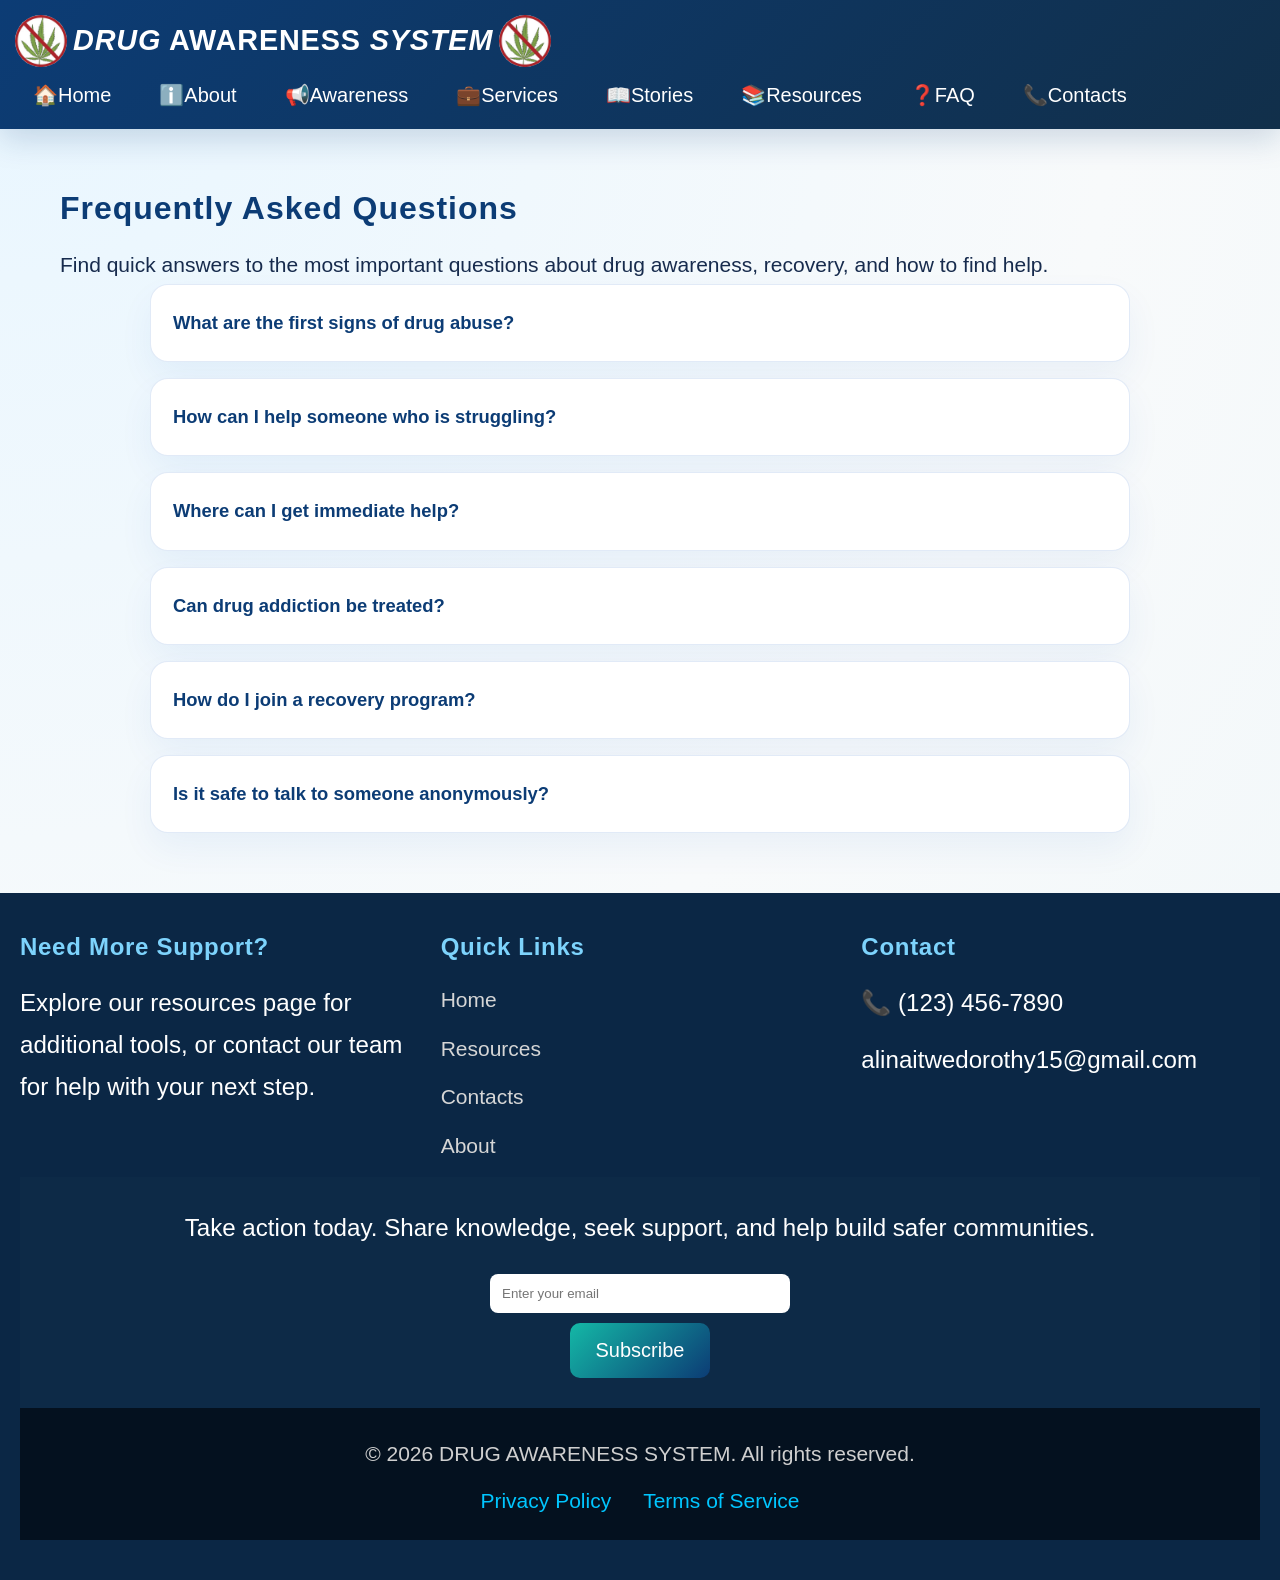
<file: FAQ.html>
<!DOCTYPE html>
<html lang="en">
<head>
  <meta charset="UTF-8">
  <meta name="viewport" content="width=device-width, initial-scale=1.0">
  <title>FAQ | Drug Abuse Awareness</title>
  <link rel="stylesheet" href="./styling.css">
  <link href="https://fonts.googleapis.com/css2?family=Roboto:wght@400;700&display=swap" rel="stylesheet">
</head>
<body>
  <header>
    <div class="banner">
      <div class="brand">
        <img src="./assets/logo.jpeg" alt="logo" class="logo">
        <h1><b><i>DRUG</i></b> AWARENESS <b><i>SYSTEM</i></b></h1>
        <img src="./assets/logo.jpeg" alt="logo" class="logo">
      </div>
      <div class="menu-toggle" onclick="toggleMenu()"><img src="./assets/menu.jpeg" alt="Menu"></div>
      <nav class="nav-bar">
        <ul>
          <li><a href="./index.html">🏠Home</a></li>
          <li><a href="./about.html">ℹ️About</a></li>
          <li><a href="./awareness.html">📢Awareness</a></li>
          <li><a href="./services.html">💼Services</a></li>
          <li><a href="./stories.html">📖Stories</a></li>
          <li><a href="./resources.html">📚Resources</a></li>
          <li><a href="./FAQ.html">❓FAQ</a></li>
          <li><a href="./contacts.html">📞Contacts</a></li>
        </ul>
      </nav>
    </div>
  </header>
  <main class="page-content">
    <section class="page-section">
      <h2>Frequently Asked Questions</h2>
      <p>Find quick answers to the most important questions about drug awareness, recovery, and how to find help.</p>
      <div class="faq-list">
        <details>
          <summary>What are the first signs of drug abuse?</summary>
          <p>Common signs include sudden mood changes, withdrawal from family or friends, poor personal hygiene, and changes in sleeping or eating habits.</p>
        </details>
        <details>
          <summary>How can I help someone who is struggling?</summary>
          <p>Offer support without judgement, encourage professional help, and connect them with trusted resources or support groups.</p>
        </details>
        <details>
          <summary>Where can I get immediate help?</summary>
          <p>Contact local hotlines, health clinics, or community support centers. If in danger, call emergency services immediately.</p>
        </details>
        <details>
          <summary>Can drug addiction be treated?</summary>
          <p>Yes. Treatment options include counseling, medical support, recovery programs, peer support groups, and long-term follow-up care.</p>
        </details>
        <details>
          <summary>How do I join a recovery program?</summary>
          <p>Speak with a healthcare professional or counselor who can recommend programs based on your location, needs, and level of support.</p>
        </details>
        <details>
          <summary>Is it safe to talk to someone anonymously?</summary>
          <p>Yes. Many hotlines and support services provide anonymous help so you can get advice without sharing personal details.</p>
        </details>
      </div>
    </section>
  </main>
  <footer class="footer">
    <div class="footer-container">
      <div class="footer-section">
        <h2>Need More Support?</h2>
        <p>Explore our resources page for additional tools, or contact our team for help with your next step.</p>
      </div>
      <div class="footer-section">
        <h3>Quick Links</h3>
        <ul>
          <li><a href="./index.html">Home</a></li>
          <li><a href="./resources.html">Resources</a></li>
          <li><a href="./contacts.html">Contacts</a></li>
          <li><a href="./about.html">About</a></li>
        </ul>
      </div>
      <div class="footer-section">
        <h3>Contact</h3>
        <p>📞 (123) 456-7890</p>
        <p>alinaitwedorothy15@gmail.com</p>
      </div>
    </div>
    <div class="footer-alert">
      <p>Take action today. Share knowledge, seek support, and help build safer communities.</p>
      <input type="email" placeholder="Enter your email">
      <button class="btn">Subscribe</button>
    </div>
    <div class="footer-bottom">
      <p>&copy; 2026 DRUG AWARENESS SYSTEM. All rights reserved.</p>
      <div class="footer-links">
        <a href="#">Privacy Policy</a>
        <a href="#">Terms of Service</a>
      </div>
    </div>
  </footer>
<script>
function toggleMenu() {
  const nav = document.querySelector('.nav-bar');
  if (!nav) return;
  nav.classList.toggle('open');
}
</script>
</body>
</html>
</file>
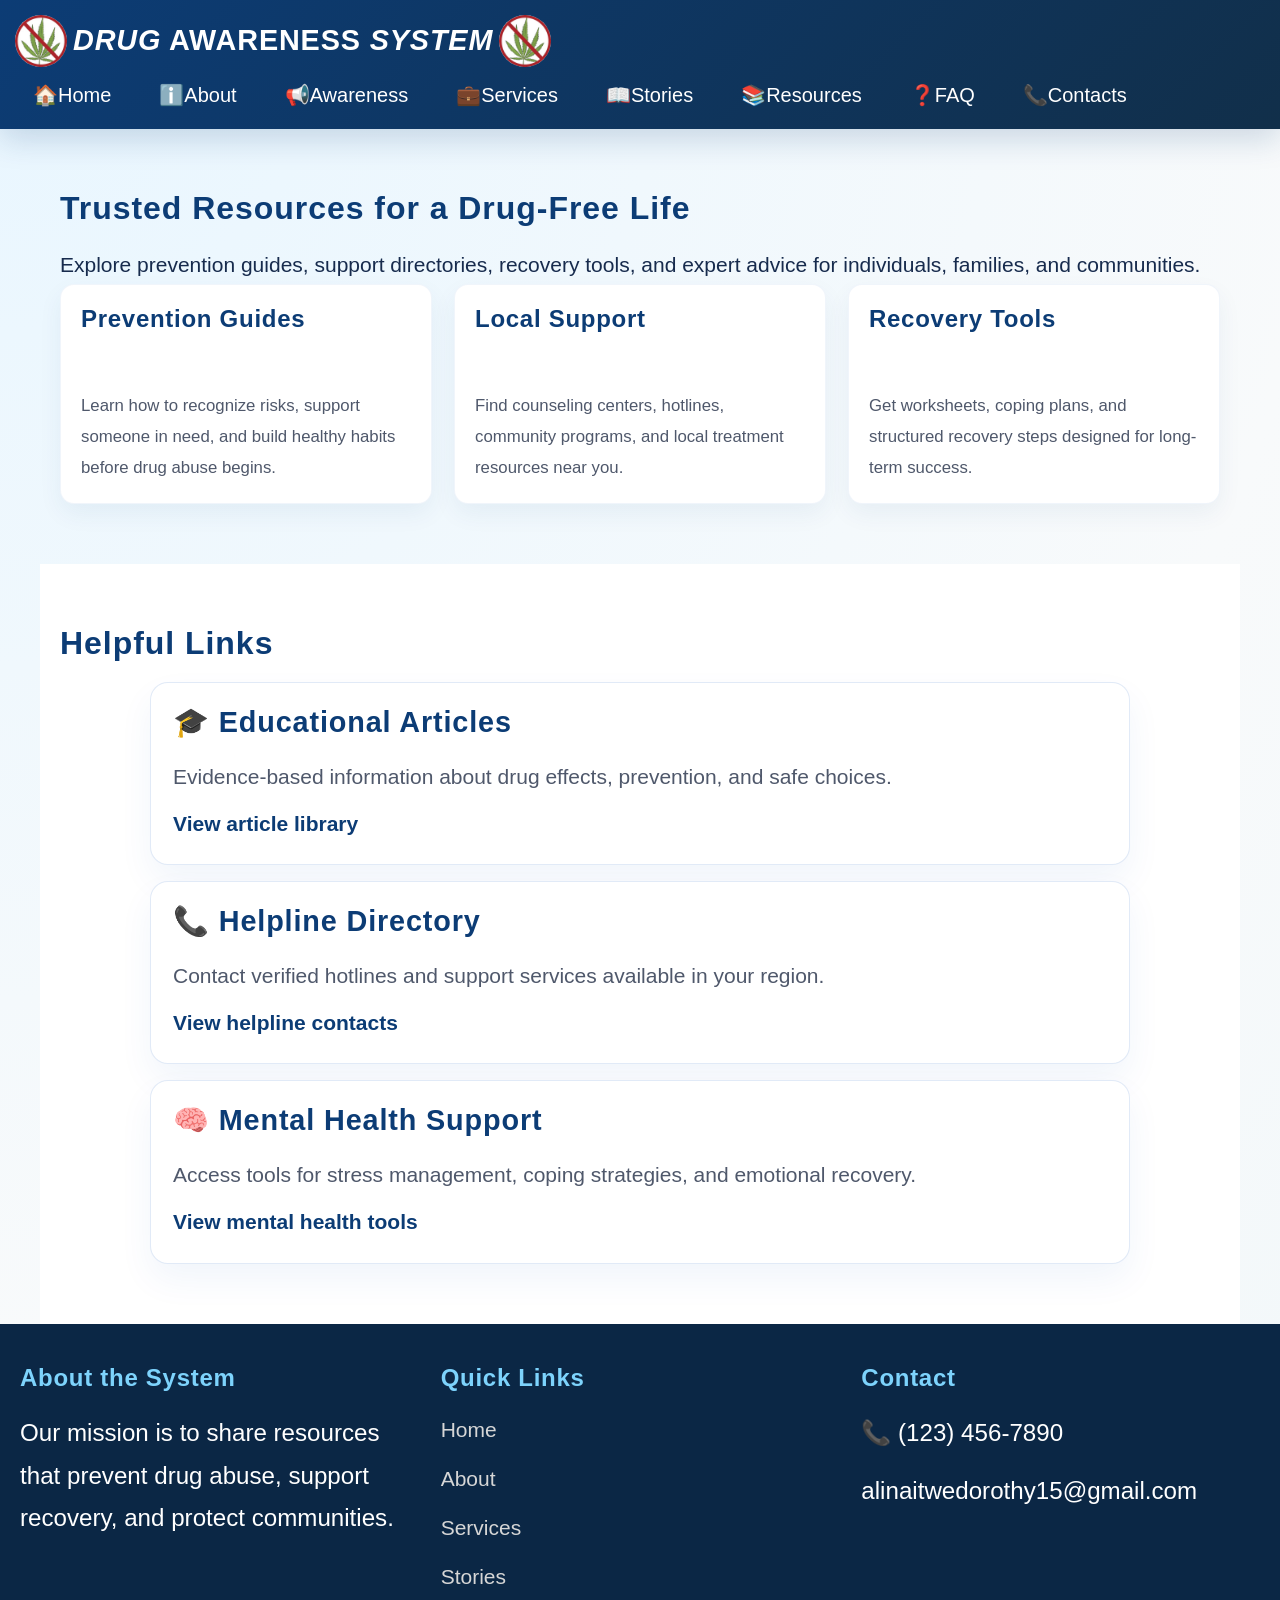
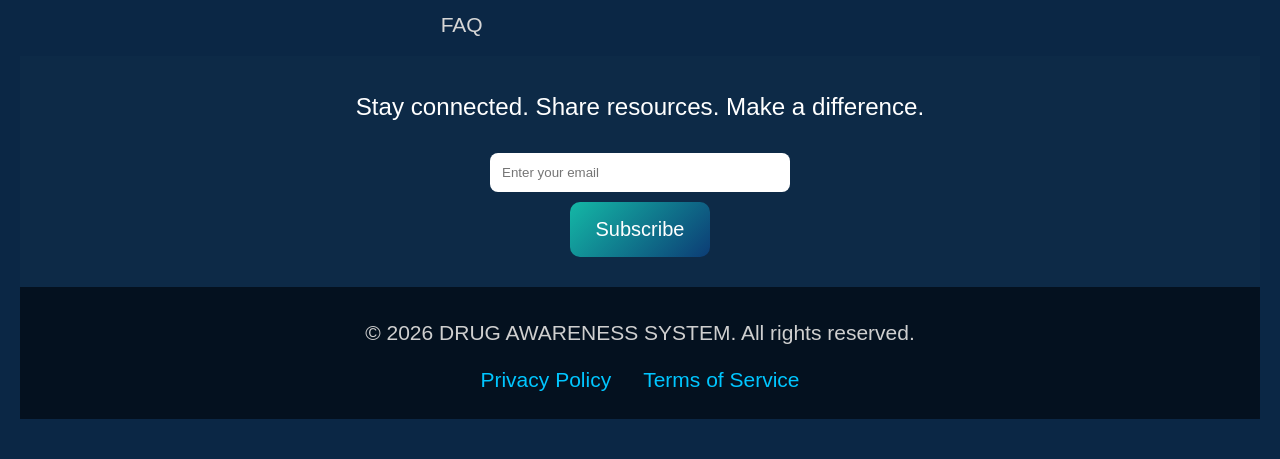
<file: resources.html>
<!DOCTYPE html>
<html lang="en">
<head>
  <meta charset="UTF-8">
  <meta name="viewport" content="width=device-width, initial-scale=1.0">
  <title>Resources | Drug Abuse Awareness</title>
  <link rel="stylesheet" href="./styling.css">
  <link href="https://fonts.googleapis.com/css2?family=Roboto:wght@400;700&display=swap" rel="stylesheet">
</head>
<body>
  <header>
    <div class="banner">
      <div class="brand">
        <img src="./assets/logo.jpeg" alt="logo" class="logo">
        <h1><b><i>DRUG</i></b> AWARENESS <b><i>SYSTEM</i></b></h1>
        <img src="./assets/logo.jpeg" alt="logo" class="logo">
      </div>
      <div class="menu-toggle" onclick="toggleMenu()"><img src="./assets/menu.jpeg" alt="Menu"></div>
      <nav class="nav-bar">
        <ul>
          <li><a href="./index.html">🏠Home</a></li>
          <li><a href="./about.html">ℹ️About</a></li>
          <li><a href="./awareness.html">📢Awareness</a></li>
          <li><a href="./services.html">💼Services</a></li>
          <li><a href="./stories.html">📖Stories</a></li>
          <li><a href="./resources.html">📚Resources</a></li>
          <li><a href="./FAQ.html">❓FAQ</a></li>
          <li><a href="./contacts.html">📞Contacts</a></li>
        </ul>
      </nav>
    </div>
  </header>
  <main class="page-content">
    <section class="page-section">
      <h2>Trusted Resources for a Drug-Free Life</h2>
      <p>Explore prevention guides, support directories, recovery tools, and expert advice for individuals, families, and communities.</p>
      <div class="resource-grid">
        <div class="feature-card">
          <h3>Prevention Guides</h3>
          <p>Learn how to recognize risks, support someone in need, and build healthy habits before drug abuse begins.</p>
        </div>
        <div class="feature-card">
          <h3>Local Support</h3>
          <p>Find counseling centers, hotlines, community programs, and local treatment resources near you.</p>
        </div>
        <div class="feature-card">
          <h3>Recovery Tools</h3>
          <p>Get worksheets, coping plans, and structured recovery steps designed for long-term success.</p>
        </div>
      </div>
    </section>
    <section class="page-section bg-light">
      <h2>Helpful Links</h2>
      <ul class="resource-list">
        <li>
          <h3>🎓 Educational Articles</h3>
          <p>Evidence-based information about drug effects, prevention, and safe choices.</p>
          <a href="#">View article library</a>
        </li>
        <li>
          <h3>📞 Helpline Directory</h3>
          <p>Contact verified hotlines and support services available in your region.</p>
          <a href="#">View helpline contacts</a>
        </li>
        <li>
          <h3>🧠 Mental Health Support</h3>
          <p>Access tools for stress management, coping strategies, and emotional recovery.</p>
          <a href="#">View mental health tools</a>
        </li>
      </ul>
    </section>
  </main>
  <footer class="footer">
    <div class="footer-container">
      <div class="footer-section">
        <h2>About the System</h2>
        <p>Our mission is to share resources that prevent drug abuse, support recovery, and protect communities.</p>
      </div>
      <div class="footer-section">
        <h3>Quick Links</h3>
        <ul>
          <li><a href="./index.html">Home</a></li>
          <li><a href="./about.html">About</a></li>
          <li><a href="./services.html">Services</a></li>
          <li><a href="./stories.html">Stories</a></li>
          <li><a href="./FAQ.html">FAQ</a></li>
        </ul>
      </div>
      <div class="footer-section">
        <h3>Contact</h3>
        <p>📞 (123) 456-7890</p>
        <p>alinaitwedorothy15@gmail.com</p>
      </div>
    </div>
    <div class="footer-alert">
      <p>Stay connected. Share resources. Make a difference.</p>
      <input type="email" placeholder="Enter your email">
      <button class="btn">Subscribe</button>
    </div>
    <div class="footer-bottom">
      <p>&copy; 2026 DRUG AWARENESS SYSTEM. All rights reserved.</p>
      <div class="footer-links">
        <a href="#">Privacy Policy</a>
        <a href="#">Terms of Service</a>
      </div>
    </div>
  </footer>
<script>
function toggleMenu() {
  const nav = document.querySelector('.nav-bar');
  if (!nav) return;
  nav.classList.toggle('open');
}
</script>
</body>
</html>
</file>
<file: styling.css>
* {
  margin: 0;
  padding: 0;
  box-sizing: border-box;
  font-family: Arial, sans-serif;
}

html {
  min-height: 100%;
}

body {
  display: flex;
  flex-direction: column;
  min-height: 100vh;
  background: radial-gradient(circle at top left, #e8f6ff, #f8fafb 55%, #eef6f9);
  color: #172b4d;
  line-height: 1.75;
  font-family: 'Roboto', Arial, sans-serif;
  font-size: 22px;
}

h1,
h2,
h3,
h4 {
  color: #0c3c75;
  margin: 0 0 18px;
  letter-spacing: 0.03em;
  line-height: 1.2;
}

h1 {
  font-size: 3.6rem;
}

h2 {
  font-size: 2.4rem;
}

h3 {
  font-size: 1.8rem;
}

h4 {
  font-size: 1.4rem;
}


.about-hero {
  text-align: center;
  padding: 80px 20px;
  background: linear-gradient(135deg, #0c3c75 0%, #14b8a6 100%);
  color: white;
  margin-bottom: 40px;
}

.about-hero h2 {
  font-size: 2.5em;
  margin-bottom: 20px;
}

.about-hero p {
  font-size: 1.2em;
  max-width: 600px;
  margin: 0 auto;
}

.story-content {
  padding: 40px 20px;
  background: #f9f9f9;
  margin-bottom: 40px;
}

.story {
  max-width: 800px;
  margin: 0 auto;
  text-align: center;
}

.story h2 {
  color: #1e88e5;
  margin-bottom: 20px;
}

.story p {
  line-height: 1.6;
  margin-bottom: 15px;
}

.statics {
  padding: 40px 20px;
  text-align: center;
  background: white;
  margin-bottom: 40px;
}

.statics h2 {
  color: #1e88e5;
  margin-bottom: 20px;
}

.statics p {
  margin-bottom: 30px;
  font-size: 1.1em;
}

.statics table {
  width: 100%;
  max-width: 800px;
  margin: 0 auto;
  border-collapse: collapse;
  box-shadow: 0 5px 15px rgba(0,0,0,0.1);
  border-radius: 10px;
  overflow: hidden;
}

.statics th, .statics td {
  padding: 15px;
  text-align: left;
  border-bottom: 1px solid #ddd;
}

.statics th {
  background: #1e88e5;
  color: white;
  font-weight: bold;
}

.statics tr:nth-child(even) {
  background: #f9f9f9;
}

main {
  flex: 1;
}

/* =========================
   ICONS
========================= */
.icon {
  width: 22px;
  height: 22px;
  object-fit: contain;
  vertical-align: middle;
}

/* =========================
   HEADER + MENU
========================= */
header {
  background: linear-gradient(135deg, #0c3c75 0%, #112f4a 100%);
  color: white;
  padding: 15px;
  position: sticky;
  top: 0;
  z-index: 1000;
  box-shadow: 0 10px 30px rgba(12, 60, 117, 0.18);
}

header h1 {
  color: white;
  font-size: 1.8rem;
  line-height: 1.1;
}

.menu-toggle {
  display: none;
}

.nav-bar {
  display: block;
  width: auto;
}

.nav-bar.open {
  max-height: 1000px;
  opacity: 1;
}

@media (max-width: 900px) {
  .menu-toggle {
    display: block;
  }

  .nav-bar {
    max-height: 0;
    overflow: hidden;
    opacity: 0;
    transition: max-height 0.35s ease, opacity 0.35s ease;
    width: 100%;
    margin-top: 10px;
    background: rgba(255,255,255,0.08);
    border-radius: 18px;
    padding: 16px;
  }

  .nav-bar.open {
    max-height: 1000px;
    opacity: 1;
  }

  .nav-bar ul {
    flex-direction: column;
    gap: 10px;
    align-items: stretch;
  }

  .nav-bar a {
    display: block;
    width: 100%;
    padding: 12px 16px;
    text-align: center;
  }
}

@media (max-width: 480px) {
  .nav-bar a {
    font-size: 16px;
    padding: 10px 14px;
  }

  .menu-toggle img {
    width: 34px;
    height: 34px;
  }
}

.banner {
  display: flex;
  justify-content: space-between;
  align-items: center;
  flex-wrap: wrap;
  gap: 10px;
}

.logo {
  width: 60px;
  height: 60px;
  border-radius: 50%;
}

.logo-inline {
  width: 35px;
  height: 35px;
  border-radius: 50%;
  vertical-align: middle;
  margin: 0 5px;
}

.brand {
  display: flex;
  align-items: center;
  gap: 0;
}

.brand img.logo {
  width: 52px;
  height: 52px;
  object-fit: contain;
}

.brand h1 {
  margin: 0;
  padding: 0 6px;
  font-size: 1.8rem;
  line-height: 1.1;
}

/* NAV */
.nav-bar ul {
  display: flex;
  gap: 12px;
  list-style: none;
  flex-wrap: wrap;
  align-items: center;
}

.nav-bar a {
  color: white;
  text-decoration: none;
  padding: 12px 18px;
  font-size: 20px;
  border-radius: 12px;
  transition: background 0.25s ease, color 0.25s ease, transform 0.25s ease;
}

.nav-bar a:hover {
  background: #f7c948;
  color: #0b1728;
  transform: translateY(-1px);
}

/* MENU ICON */
.menu-toggle img {
  width: 40px;
  height: 40px;
  cursor: pointer;
}

/* SEARCH */
.search {
  display: flex;
  gap: 5px;
}

.search input {
  padding: 8px;
  border-radius: 5px;
  border: none;
}

.btn {
  background: linear-gradient(135deg, #14b8a6 0%, #0c3c75 100%);
  color: white;
  border: none;
  padding: 16px 26px;
  border-radius: 10px;
  cursor: pointer;
  transition: all 0.35s ease;
  position: relative;
  overflow: hidden;
  margin: 0 auto;
  display: block;
  font-size: 20px;
}

.btn:hover {
  background: linear-gradient(135deg, #0c3c75 0%, #14b8a6 100%);
  transform: scale(1.03);
}

.btn::before {
  content: '';
  position: absolute;
  top: 0;
  left: -100%;
  width: 100%;
  height: 100%;
  background: linear-gradient(90deg, transparent, rgba(255,255,255,0.4), transparent);
  transition: left 0.5s;
}

.btn:hover::before {
  left: 100%;
}

.primary {
  background: linear-gradient(135deg, #f59e0b 0%, #ef4444 100%);
  color: white;
  padding: 16px 28px;
  border-radius: 12px;
  border: none;
  cursor: pointer;
  transition: all 0.35s ease;
  position: relative;
  overflow: hidden;
  margin: 0 auto;
  display: block;
  font-size: 20px;
}

.primary:hover {
  background: linear-gradient(135deg, #ef4444 0%, #f59e0b 100%);
  transform: scale(1.03);
}

.primary::before {
  content: '';
  position: absolute;
  top: 0;
  left: -100%;
  width: 100%;
  height: 100%;
  background: linear-gradient(90deg, transparent, rgba(255,255,255,0.4), transparent);
  transition: left 0.5s;
}

.primary:hover::before {
  left: 100%;
}

/* =========================
   HERO
========================= */
.hero,
.her01 {
  text-align: center;
  padding: 80px 20px;
  background: linear-gradient(135deg, #0c3c75 0%, #14b8a6 100%);
  color: white;
  position: relative;
  overflow: hidden;
}

.hero::before {
  content: '';
  position: absolute;
  top: 0;
  left: 0;
  width: 100%;
  height: 100%;
  background: url('data:image/svg+xml,<svg xmlns="http://www.w3.org/2000/svg" viewBox="0 0 100 100"><circle cx="50" cy="50" r="2" fill="rgba(255,255,255,0.1)"/></svg>') repeat;
  animation: float 20s linear infinite;
}

@keyframes float {
  0% { transform: translateY(0); }
  100% { transform: translateY(-100px); }
}

.hero h2 {
  font-size: 3.4em;
  margin-bottom: 18px;
  animation: fadeInUp 1s ease;
}

.hero p {
  font-size: 1.3em;
  margin-bottom: 24px;
  max-width: 760px;
  margin-left: auto;
  margin-right: auto;
  animation: fadeInUp 1.5s ease;
}

@keyframes fadeInUp {
  from { opacity: 0; transform: translateY(30px); }
  to { opacity: 1; transform: translateY(0); }
}

.hero-buttons {
  display: flex;
  justify-content: center;
  gap: 8px;
  flex-wrap: wrap;
  margin-top: 16px;
}

.hero-buttons .btn,
.hero-buttons .primary {
  min-width: 180px;
}

.button-group {
  display: flex;
  justify-content: center;
  gap: 15px;
  flex-wrap: wrap;
  margin: 20px 0;
}

.hero-features {
  display: grid;
  grid-template-columns: repeat(2, minmax(240px, 1fr));
  gap: 20px;
  max-width: 1000px;
  margin: 0 auto;
  padding: 20px 0 0;
}

.feature-card {
  background: rgba(255,255,255,0.12);
  border: 1px solid rgba(255,255,255,0.18);
  border-radius: 22px;
  padding: 28px;
  color: white;
  box-shadow: 0 18px 40px rgba(0,0,0,0.12);
  text-align: left;
}

.feature-card h3 {
  font-size: 1.5rem;
  margin-bottom: 12px;
}

.feature-card p {
  font-size: 1.05rem;
  line-height: 1.85;
  color: rgba(255,255,255,0.95);
}

.page-content {
  width: min(1200px, 100%);
  margin: 0 auto;
}

.page-section {
  padding: 60px 20px;
}

.page-section.bg-light {
  background: #ffffff;
}

.page-section h2 {
  margin-bottom: 20px;
}

.page-cards,
.contact-grid {
  display: grid;
  grid-template-columns: repeat(auto-fit, minmax(240px, 1fr));
  gap: 20px;
  margin-top: 20px;
}

.page-cards .feature-card,
.contact-card {
  background: white;
  border-radius: 18px;
  border: 1px solid rgba(30, 136, 229, 0.12);
  padding: 24px;
  box-shadow: 0 12px 30px rgba(0,0,0,0.08);
}

.page-cards .feature-card h3,
.contact-card h3 {
  margin-bottom: 12px;
}

.drug-section {
  padding: 60px 20px;
  background: #f9fbff;
}

.drug-section h2 {
  color: #0d3b72;
  font-size: 2.2rem;
  margin-bottom: 24px;
  text-align: center;
}

.drug-types {
  display: grid;
  grid-template-columns: repeat(auto-fit, minmax(240px, 1fr));
  gap: 24px;
  align-items: stretch;
}

.drug-card {
  background: white;
  border-radius: 20px;
  overflow: hidden;
  box-shadow: 0 18px 40px rgba(0,0,0,0.08);
  transition: transform 0.3s ease, box-shadow 0.3s ease;
}

.drug-card:hover {
  transform: translateY(-6px);
  box-shadow: 0 22px 50px rgba(0,0,0,0.12);
}

.drug-card img {
  width: 100%;
  height: 220px;
  object-fit: cover;
}

.drug-type {
  font-size: 1.3rem;
  padding: 18px 15px 10px;
}

.drug-footer {
  padding: 18px 15px 24px;
  font-size: 1rem;
  color: #555;
  background: #fcfcfc;
}

.feature-list {
  list-style: disc inside;
  gap: 12px;
  display: grid;
  line-height: 1.9;
}

.awareness-hero {
  background: linear-gradient(135deg, #1e88e5 0%, #00c853 100%);
  color: white;
  text-align: center;
  padding: 80px 20px;
  position: relative;
  overflow: hidden;
}

.awareness-overlay {
  max-width: 900px;
  margin: 0 auto;
  position: relative;
  z-index: 1;
}

.awareness-hero::after {
  content: '';
  position: absolute;
  inset: 0;
  background: radial-gradient(circle at top right, rgba(255,255,255,0.18), transparent 45%);
}

.contact-info-section {
  padding: 60px 20px;
  background: #f9fbff;
  border-radius: 24px;
  margin: 40px 20px;
}

.contact-info-section h1 {
  font-size: 3rem;
  margin-bottom: 10px;
}

.contact-info-section .section-description {
  color: #555;
  font-size: 1.05rem;
  max-width: 780px;
  margin-bottom: 30px;
}

.contact-form label {
  display: block;
  margin: 18px 0 6px;
  font-weight: 700;
}

.contact-form input,
.contact-form textarea {
  border: 1px solid #ccd9ec;
  background: #ffffff;
}

.contact-form textarea {
  min-height: 140px;
}

.contact-form .btn {
  width: fit-content;
}

.contact-grid {
  margin-top: 40px;
}

.contact-card p {
  color: #444;
  line-height: 1.8;
}

.contact-card a {
  color: #1e88e5;
  text-decoration: none;
}

.contact-card a:hover {
  text-decoration: underline;
}

/* =========================
   DRUG IMAGES (FIXED SIZE)
========================= */
.slider-container {
  position: relative;
  max-width: 1400px;
  margin: 0 auto;
  padding: 20px;
}

.drug-types {
  display: grid;
  grid-template-columns: repeat(4, minmax(300px, 1fr));
  gap: 30px;
  padding: 20px;
  max-width: 1400px;
  margin: 0 auto;
  transition: transform 0.3s ease;
  animation: slide 0.3s ease-in-out;
}

.slider-nav {
  display: flex;
  justify-content: space-between;
  align-items: center;
  margin-bottom: 20px;
}

.slider-btn {
  background: #1e88e5;
  color: white;
  border: none;
  padding: 12px 20px;
  border-radius: 5px;
  font-size: 18px;
  cursor: pointer;
  transition: all 0.3s ease;
}

.slider-btn:hover {
  background: #00c853;
  transform: scale(1.05);
}

.slider-btn:disabled {
  background: #ccc;
  cursor: not-allowed;
  transform: scale(1);
}

.slide-counter {
  text-align: center;
  font-weight: bold;
  color: #1e88e5;
  font-size: 18px;
}

.drug-card {
  background: white;
  border-radius: 15px;
  overflow: hidden;
  display: flex;
  flex-direction: column;
  box-shadow: 0 5px 15px rgba(0,0,0,0.1);
  transition: transform 0.3s ease;
  opacity: 0;
  transform: translateY(20px);
  animation: cardReveal 0.8s ease forwards;
}

.drug-card:nth-child(1) {
  animation-delay: 0.1s;
}

.drug-card:nth-child(2) {
  animation-delay: 0.25s;
}

.drug-card:nth-child(3) {
  animation-delay: 0.4s;
}

.drug-card:nth-child(4) {
  animation-delay: 0.55s;
}

.drug-card:hover {
  transform: translateY(-6px);
}

.drug-card img {
  width: 100%;
  height: 350px;
  object-fit: cover;
  animation: floatImage 6s ease-in-out infinite;
}

@keyframes cardReveal {
  from {
    opacity: 0;
    transform: translateY(20px);
  }
  to {
    opacity: 1;
    transform: translateY(0);
  }
}

@keyframes floatImage {
  0%, 100% {
    transform: translateY(0);
  }
  50% {
    transform: translateY(-10px);
  }
}

@keyframes slide {
  0% {
    transform: translateX(0);
  }
  100% {
    transform: translateX(-100%);
  }
}

.drug-type {
  font-size: 24px;
  font-weight: bold;
  text-align: center;
  padding: 15px;
  color: #1e88e5;
  background: #f9f9f9;
}

.drug-footer {
  margin-top: auto;
  padding: 15px;
  color: #333;
  font-size: 16px;
  font-weight: 500;
  text-align: center;
  background: white;
}

.drug-text {
  padding: 10px;
  text-align: center;
  font-weight: bold;
}

.drug-footer {
  margin-top: auto;
  padding: 10px;
  color: #333;
  font-size: 14px;
  font-weight: bold;
}

.drug-footer button {
  width: 100%;
  padding: 10px;
  border: none;
  border-radius: 5px;
  background: #1e88e5;
  color: white;
  cursor: pointer;
}

/* =========================
   STATS
========================= */
.stat-grid {
  display: grid;
  grid-template-columns: repeat(auto-fit, minmax(200px, 1fr));
  gap: 15px;
  padding: 30px;
}

.card {
  background: white;
  padding: 20px;
  text-align: center;
  border-radius: 10px;
  box-shadow: 0 5px 15px rgba(0,0,0,0.1);
}

.services-section {
  padding: 40px 20px;
  text-align: center;
}

.services-section h2 {
  font-size: 2.5em;
  margin-bottom: 30px;
  color: #1e88e5;
}

.services-grid {
  display: grid;
  grid-template-columns: repeat(auto-fit, minmax(300px, 1fr));
  gap: 30px;
  max-width: 1200px;
  margin: 0 auto;
}

.service-card {
  background: white;
  padding: 20px;
  border-radius: 10px;
  box-shadow: 0 5px 15px rgba(0,0,0,0.1);
  transition: transform 0.3s ease;
}

.service-card:hover {
  transform: translateY(-5px);
}

.service-card h3 {
  color: #1e88e5;
  margin-bottom: 10px;
}

.service-img {
  width: 100%;
  height: 150px;
  object-fit: cover;
  border-radius: 8px;
  margin-top: 10px;
}

/* =========================
   STORY CARD FIX (IMPORTANT)
========================= */
.stories-container {
  display: grid;
  grid-template-columns: repeat(auto-fit, minmax(350px, 1fr));
  gap: 30px;
  padding: 20px;
  max-width: 1200px;
  margin: 0 auto;
}

.card1 {
  background: white;
  border-radius: 15px;
  overflow: hidden;
  box-shadow: 0 8px 20px rgba(0,0,0,0.15);
  display: flex;
  flex-direction: column;
  transition: transform 0.3s ease, box-shadow 0.3s ease;
  margin-bottom: 20px;
}

.card1:hover {
  transform: translateY(-8px);
  box-shadow: 0 12px 30px rgba(0,0,0,0.25);
}

.card1 img {
  width: 100%;
  height: 280px;
  object-fit: cover;
  border-radius: 10px 10px 0 0;
  transition: transform 0.3s ease, box-shadow 0.3s ease;
  box-shadow: 0 4px 8px rgba(0,0,0,0.1);
}

.card1:hover img {
  transform: scale(1.05);
  box-shadow: 0 8px 16px rgba(0,0,0,0.2);
}

.card-content {
  padding: 15px;
  background: white;
  display: flex;
  flex-direction: column;
  gap: 8px;
}

.card-content p {
  font-size: 1rem;
  color: #333;
}

.card-content details {
  background: #f4f6f9;
  padding: 10px;
  border-radius: 6px;
}

.card-content details img {
  width: 100%;
  max-width: 400px;
  height: auto;
  border-radius: 8px;
  margin-top: 10px;
  box-shadow: 0 2px 6px rgba(0,0,0,0.1);
  transition: transform 0.3s ease;
}

.card-content details img:hover {
  transform: scale(1.02);
}

.card-content summary {
  cursor: pointer;
  color: #1e88e5;
  font-weight: bold;
}

.team {
      display: flex;
      flex-wrap: wrap;
      background-color: #f2f2f2;
      gap:10px;
      justify-content: center;
      margin-bottom: 20px;
    }
    .team member {
      flex: 1 1 30%;
      justify-content: space-between;
      gap: 20px;
      margin-top: 20px;
      flex: 1 ;
      text-align: center;
    }
    .team img {
      background: #f9f9f9;
      padding: 15px;
      width: 100%;
      max-width: 150px;
      height: 200px;
      object-fit: cover;
      border-radius: 50%;
      margin-bottom: 10px;
    }

    .team p {
      font-size: 1rem;
      color: #555;
    }
    .team h2 {
      font-size: 28px;
      color: #333;
      margin: 10px 0;
    }

.about {
  display: flex;
  flex-wrap: wrap;
  gap: 20px;
  justify-content: center;
  align-items: stretch;
  padding: 20px 0;
}

.about .info-box {
  flex: 1 1 280px;
  min-width: 260px;
  max-width: 340px;
  background: white;
  padding: 30px 20px;
  border-radius: 15px;
  box-shadow: 0 5px 15px rgba(0,0,0,0.08);
  text-align: center;
  transition: transform 0.3s ease;
}

.about .info-box:hover {
  transform: translateY(-5px);
}

.about .info-box h2 {
  color: #1e88e5;
  margin-bottom: 15px;
  font-size: 1.5em;
}

.about .info-box p {
  color: #555;
  line-height: 1.6;
}

.about .info-box table {
  width: 100%;
  border-collapse: collapse;
  margin-top: 20px;
}

.about .info-box th, .about .info-box td {
  padding: 10px;
  text-align: left;
  border-bottom: 1px solid #eee;
}

.about .info-box th {
  background: #f0f0f0;
  font-weight: bold;
}

.team {
  padding: 40px 20px;
  text-align: center;
  background: #f9f9f9;
  margin-bottom: 40px;
}

.team h2 {
  color: #1e88e5;
  margin-bottom: 30px;
}

.team-grid {
  display: grid;
  grid-template-columns: repeat(auto-fit, minmax(250px, 1fr));
  gap: 30px;
  max-width: 1000px;
  margin: 0 auto;
}

.team-member {
  background: white;
  padding: 20px;
  border-radius: 15px;
  box-shadow: 0 5px 15px rgba(0,0,0,0.08);
  transition: transform 0.3s ease;
}

.team-member:hover {
  transform: translateY(-5px);
}

.team-member img {
  width: 220px;
  height: 220px;
  border-radius: 50%;
  object-fit: cover;
  margin-bottom: 15px;
}

.team-member h3 {
  color: #1e88e5;
  margin-bottom: 5px;
}

.team-member p {
  color: #777;
  font-style: italic;
}

.button-group {
  display: flex;
  justify-content: center;
  gap: 15px;
  flex-wrap: wrap;
  margin: 40px 0;
  padding: 20px;
}

.mission-vision-values {
  display: flex;
  justify-content: space-around;
  gap: 30px;
  flex-wrap: wrap;
}

.CONTENT,
.form-section {
  width: 70%;
  max-width: 700px;
  margin: 40px auto;
  background: white;
  padding: 20px;
  border-radius: 10px;
  display: flex;
  flex-direction: column;
  gap: 10px;
  box-shadow: 0 5px 15px rgba(0,0,0,0.1);
}

.CONTENT input,
.CONTENT textarea,
.form-section input,
.form-section textarea {
  width: 100%;
  padding: 10px;
  border: 1px solid #ccc;
  border-radius: 5px;
}

.CONTENT button,
.form-section button {
  padding: 10px;
  background: #1e88e5;
  color: white;
  border: none;
  border-radius: 5px;
  cursor: pointer;
}

.contact-info-section {
  text-align: left;
  padding: 40px 20px;
  max-width: 1180px;
  margin: 0 auto;
}

.contact-info-section h1,
.contact-info-section h2,
.contact-info-section h3 {
  margin-bottom: 20px;
}

.contact-layout {
  display: grid;
  grid-template-columns: 1.5fr 1fr;
  gap: 40px;
  align-items: start;
  margin-top: 30px;
}

.contact-form {
  width: 100%;
  margin: 0;
}

.contact-details {
  display: grid;
  gap: 20px;
}

.contact-card {
  background: white;
  padding: 26px;
  border-radius: 18px;
  box-shadow: 0 18px 40px rgba(0,0,0,0.08);
}

.contact-card h3 {
  color: #1e88e5;
  margin-bottom: 14px;
}

.contact-card p {
  color: #444;
  line-height: 1.8;
}

.contact-card a {
  color: #1e88e5;
  text-decoration: none;
}

.contact-card a:hover {
  text-decoration: underline;
}

/* =========================
   TABLES (CENTERED)
========================= */
.table-container {
  width: 70%;
  max-width: 900px;
  margin: 20px auto;
}

table {
  width: 80%;
  max-width: 900px;
  margin: 20px auto;
  border-collapse: collapse;
  background: white;
  border-radius: 10px;
  overflow: hidden;
  box-shadow: 0 5px 15px rgba(0,0,0,0.1);
}

th {
  background: #1e88e5;
  color: white;
  padding: 10px;
}

td {
  padding: 10px;
  text-align: center;
}

tr:nth-child(even) {
  background: #f0f0f0;
}

/* =========================
   FOOTER
========================= */
.footer {
  background: #0b2745;
  color: white;
  padding: 40px 20px;
  width: 100%;
  margin-top: auto;
}

.footer-container {
  display: grid;
  grid-template-columns: repeat(auto-fit, minmax(220px, 1fr));
  gap: 22px;
}

.mini-features {
  display: flex;
  flex-wrap: wrap;
  gap: 12px;
  margin-top: 15px;
}

.mini-features div {
  flex: 1 1 180px;
  background: rgba(255,255,255,0.08);
  padding: 12px;
  border-radius: 10px;
  transition: 0.3s;
  font-size: 18px;
  display: flex;
  align-items: center;
  gap: 8px;
}

.mini-features div:hover {
  background: #00c6ff;
  transform: translateY(-3px);
}

.mini-features i {
  margin-right: 5px;
}

.footer-section h2,
.footer-section h3 {
  margin-bottom: 20px;
  color: #7dd3fc;
  display: flex;
  align-items: center;
  gap: 20px;
  font-size: 22px;
}

.footer-section p {
  display: block;
  margin-top: 15px;
}

.footer-section ul {
  list-style: none;
  padding: 0;
}

.footer-section ul li {
  margin-bottom: 12px;
}

.footer-section ul li a {
  color: #d6d6d6;
  text-decoration: none;
  transition: 0.3s;
}

.footer-section ul li a:hover {
  color: #00c6ff;
  padding-left: 5px;
}

.footer-alert {
  background: #0d2a47;
  padding: 30px 20px;
  text-align: center;
}

.footer-alert p {
  margin-bottom: 15px;
  font-size: 17px;
  color: #ffffff;
}

.footer-alert input {
  width: 300px;
  max-width: 90%;
  padding: 12px;
  border: none;
  border-radius: 8px;
  outline: none;
  margin: 10px;
}

.footer-bottom {
  background: #04111f;
  text-align: center;
  padding: 20px;
}

.footer-bottom p {
  margin: 8px 0;
  color: #cfcfcf;
}

.footer-bottom div {
  display: flex;
  justify-content: center;
  gap: 12px;
  flex-wrap: wrap;
  margin-top: 10px;
}

.footer-links {
  margin-top: 10px;
}

.footer-links a {
  color: #00c6ff;
  text-decoration: none;
  margin: 0 10px;
  transition: 0.3s;
}

.footer-links a:hover {
  color: white;
}

/* =========================
   FAQ + RESOURCES
========================= */
.faq-list,
.resource-list {
  display: grid;
  gap: 16px;
  max-width: 980px;
  margin: 0 auto;
}

.faq-list details,
.resource-list li {
  background: white;
  border-radius: 18px;
  border: 1px solid rgba(15, 82, 186, 0.12);
  padding: 22px;
  box-shadow: 0 16px 35px rgba(15, 82, 186, 0.06);
}

.faq-list details summary {
  font-size: 1.15rem;
  font-weight: 700;
  cursor: pointer;
  list-style: none;
  color: #0c3c75;
}

.faq-list details p,
.resource-list li p {
  margin-top: 12px;
  color: #4f586b;
  line-height: 1.8;
}

.resource-grid {
  display: grid;
  grid-template-columns: repeat(auto-fit, minmax(260px, 1fr));
  gap: 22px;
}

.resource-grid .feature-card {
  min-height: 220px;
  display: flex;
  flex-direction: column;
  justify-content: space-between;
  background: white;
  padding: 20px;
  border-radius: 14px;
  box-shadow: 0 10px 24px rgba(12,60,117,0.06);
  border: 1px solid rgba(15,82,186,0.06);
  color: #172b4d;
}

.resource-grid .feature-card h3 {
  color: #0c3c75;
  margin-bottom: 10px;
}

.resource-grid .feature-card p {
  color: #4f586b;
}

.resource-list li {
  list-style: none;
}

.resource-list li a {
  display: inline-block;
  margin-top: 10px;
  color: #0c3c75;
  text-decoration: none;
  font-weight: 700;
}

.resource-list li a:hover {
  text-decoration: underline;
}

/* =========================
   RESPONSIVE
========================= */
@media (max-width: 1200px) {
  .banner {
    flex-direction: column;
    text-align: center;
  }

  .nav-bar ul {
    flex-direction: column;
    width: 100%;
    text-align: center;
  }

  .nav-bar a {
    display: block;
    padding: 10px;
  }

  .drug-types {
    grid-template-columns: repeat(2, minmax(300px, 1fr));
  }

  .drug-card,
  .team-member {
    width: 100%;
  }

  .stat-grid {
    grid-template-columns: repeat(auto-fit, minmax(150px, 1fr));
  }

  .container,
  .story-content {
    grid-template-columns: repeat(auto-fit, minmax(200px, 1fr));
  }

  .footer-container {
    grid-template-columns: repeat(auto-fit, minmax(150px, 1fr));
  }

  .contact-layout {
    grid-template-columns: 1fr;
  }
}

@media (max-width: 768px) {
  body {
    font-size: 18px;
  }

  .banner {
    padding: 20px;
  }

  .logo {
    width: 50px;
    height: 50px;
  }

  .nav-bar ul {
    gap: 10px;
  }

  .hero,
  .her01 {
    padding: 40px 20px;
  }

  .hero-features {
    grid-template-columns: 1fr;
  }

  .hero-buttons,
  .button-group {
    flex-direction: column;
    align-items: center;
  }

  .drug-types {
    grid-template-columns: 1fr;
    gap: 20px;
  }

  .drug-card {
    width: 100%;
    max-width: 300px;
  }

  .stat-grid {
    grid-template-columns: 1fr;
  }

  .container,
  .story-content {
    grid-template-columns: 1fr;
  }

  .about {
    flex-direction: column;
  }

  .info-box {
    width: 100%;
  }

  .footer-container {
    grid-template-columns: 1fr;
  }

  .footer-section h2,
  .footer-section h3 {
    font-size: 18px;
  }

  .mini-features {
    flex-direction: column;
  }

  .mini-features div {
    flex: 1 1 auto;
  }

  table {
    width: 95%;
    font-size: 14px;
  }

  .CONTENT {
    width: 95%;
  }
}

@media (max-width: 480px) {
  .banner {
    padding: 10px;
  }

  .logo {
    width: 40px;
    height: 40px;
  }

  .nav-bar a {
    font-size: 12px;
    padding: 8px;
  }

  .hero,
  .her01 {
    padding: 30px 15px;
  }

  .hero h2 {
    font-size: 28px;
  }

  .drug-card img {
    height: 200px;
  }

  .card {
    padding: 15px;
  }

  .btn,
  .primary {
    padding: 10px 15px;
    font-size: 14px;
  }

  .footer {
    padding: 20px 10px;
  }

  .footer-alert {
    padding: 20px 10px;
  }

  .footer-alert input {
    width: 250px;
  }

  table {
    font-size: 12px;
  }

  .CONTENT input,
  .CONTENT textarea {
    padding: 10px;
  }
}

@media (min-width: 1200px) {
  body {
    font-size: 21px;
  }

  h1 {
    font-size: 44px;
  }

  h2 {
    font-size: 32px;
  }

  .hero h2 {
    font-size: 3.75em;
  }

  .hero p,
  .about .info-box p,
  .drug-footer,
  .team p,
  .card-content p,
  .footer-alert p,
  .statics p,
  .footer-section p {
    font-size: 1.15em;
  }

  .nav-bar a,
  .btn,
  .primary {
    font-size: 20px;
  }

  .drug-type {
    font-size: 28px;
  }

  .footer-section h2,
  .footer-section h3 {
    font-size: 24px;
  }

  .mini-features div {
    font-size: 20px;
  }

  table {
    font-size: 16px;
  }
}
</file>
